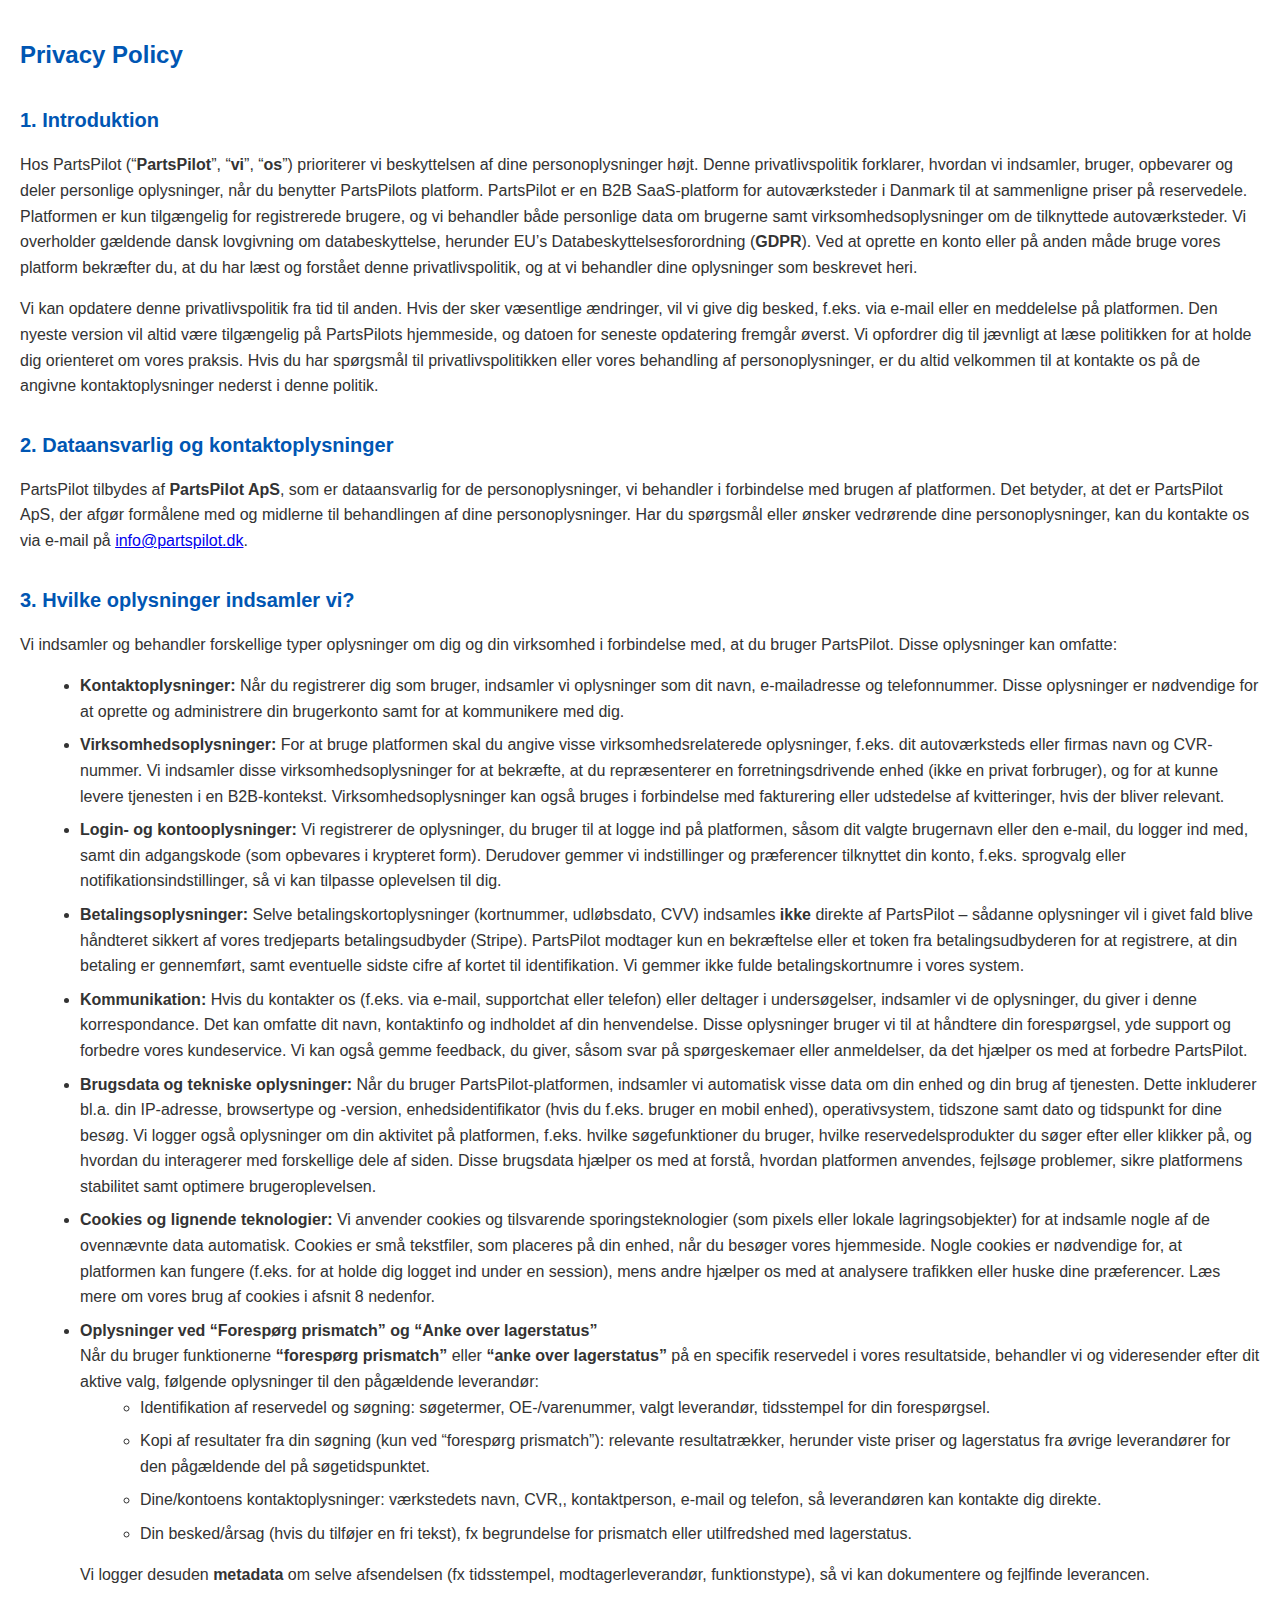
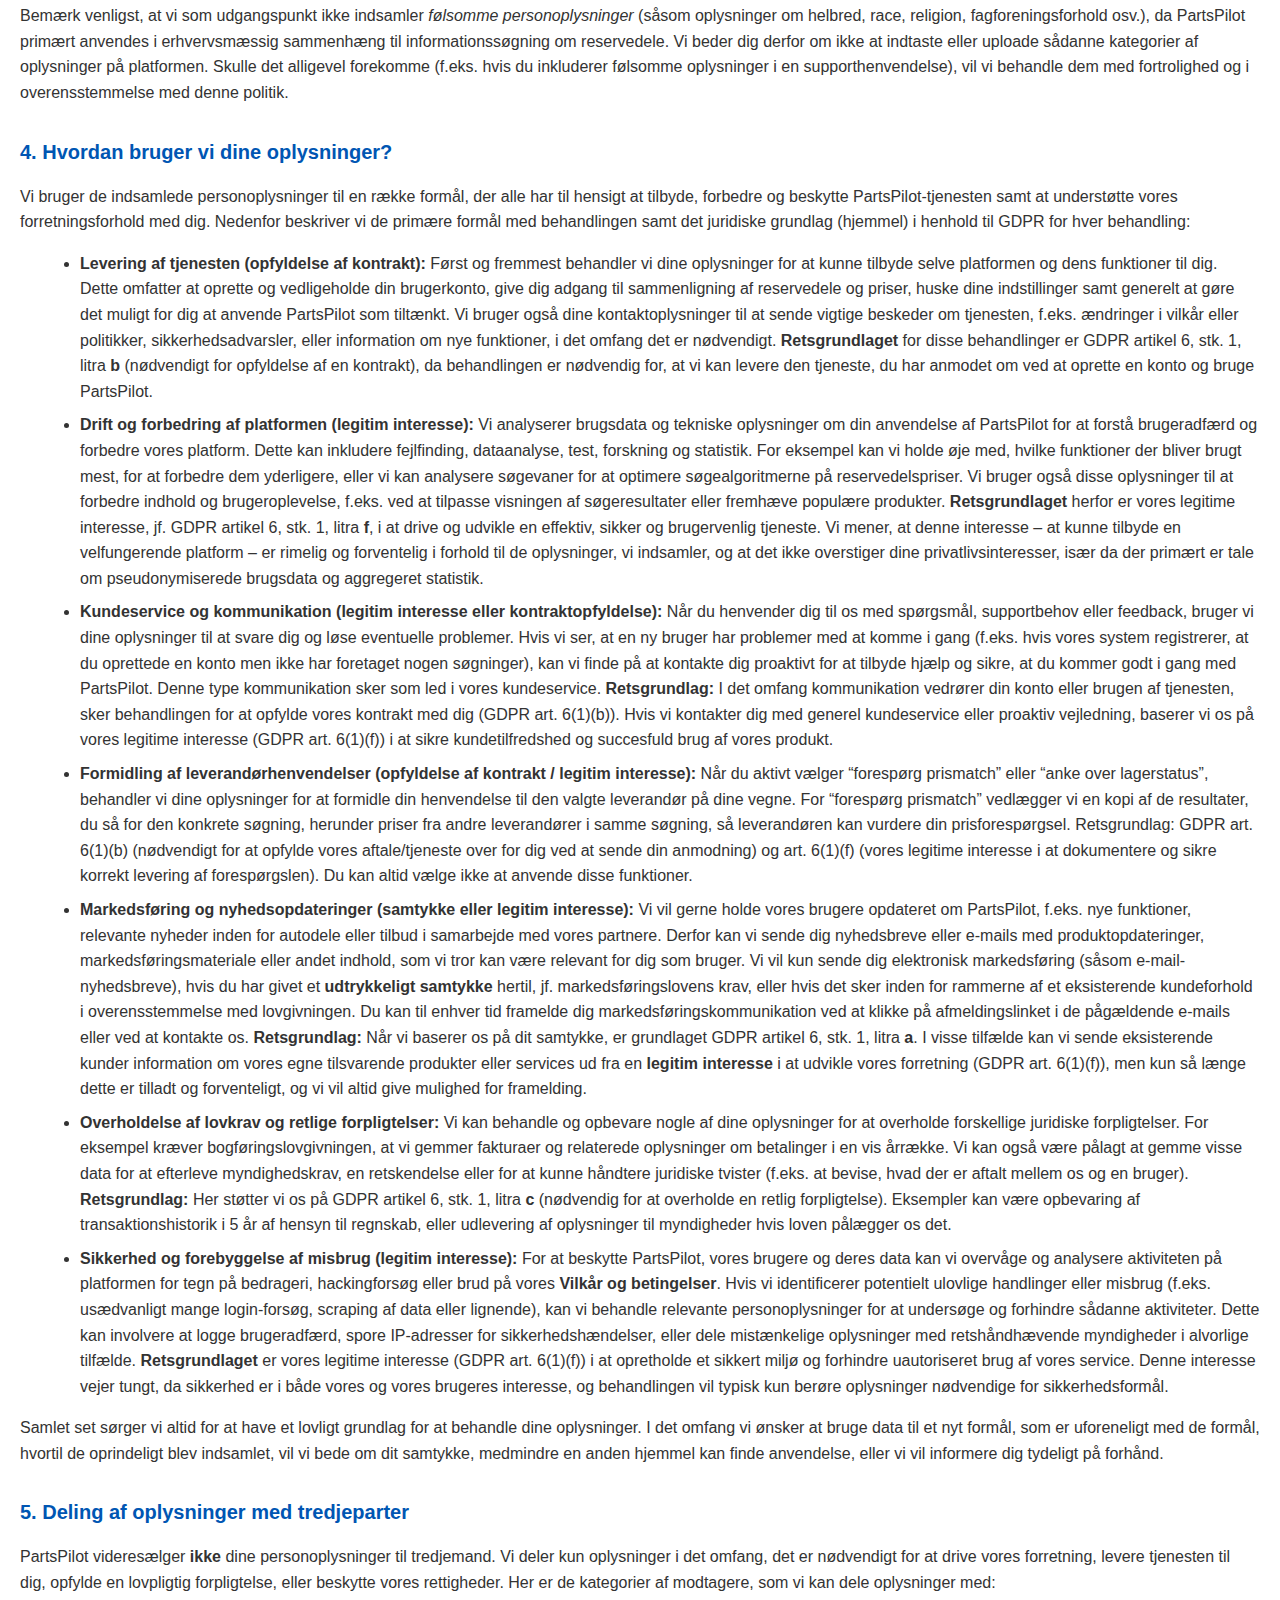
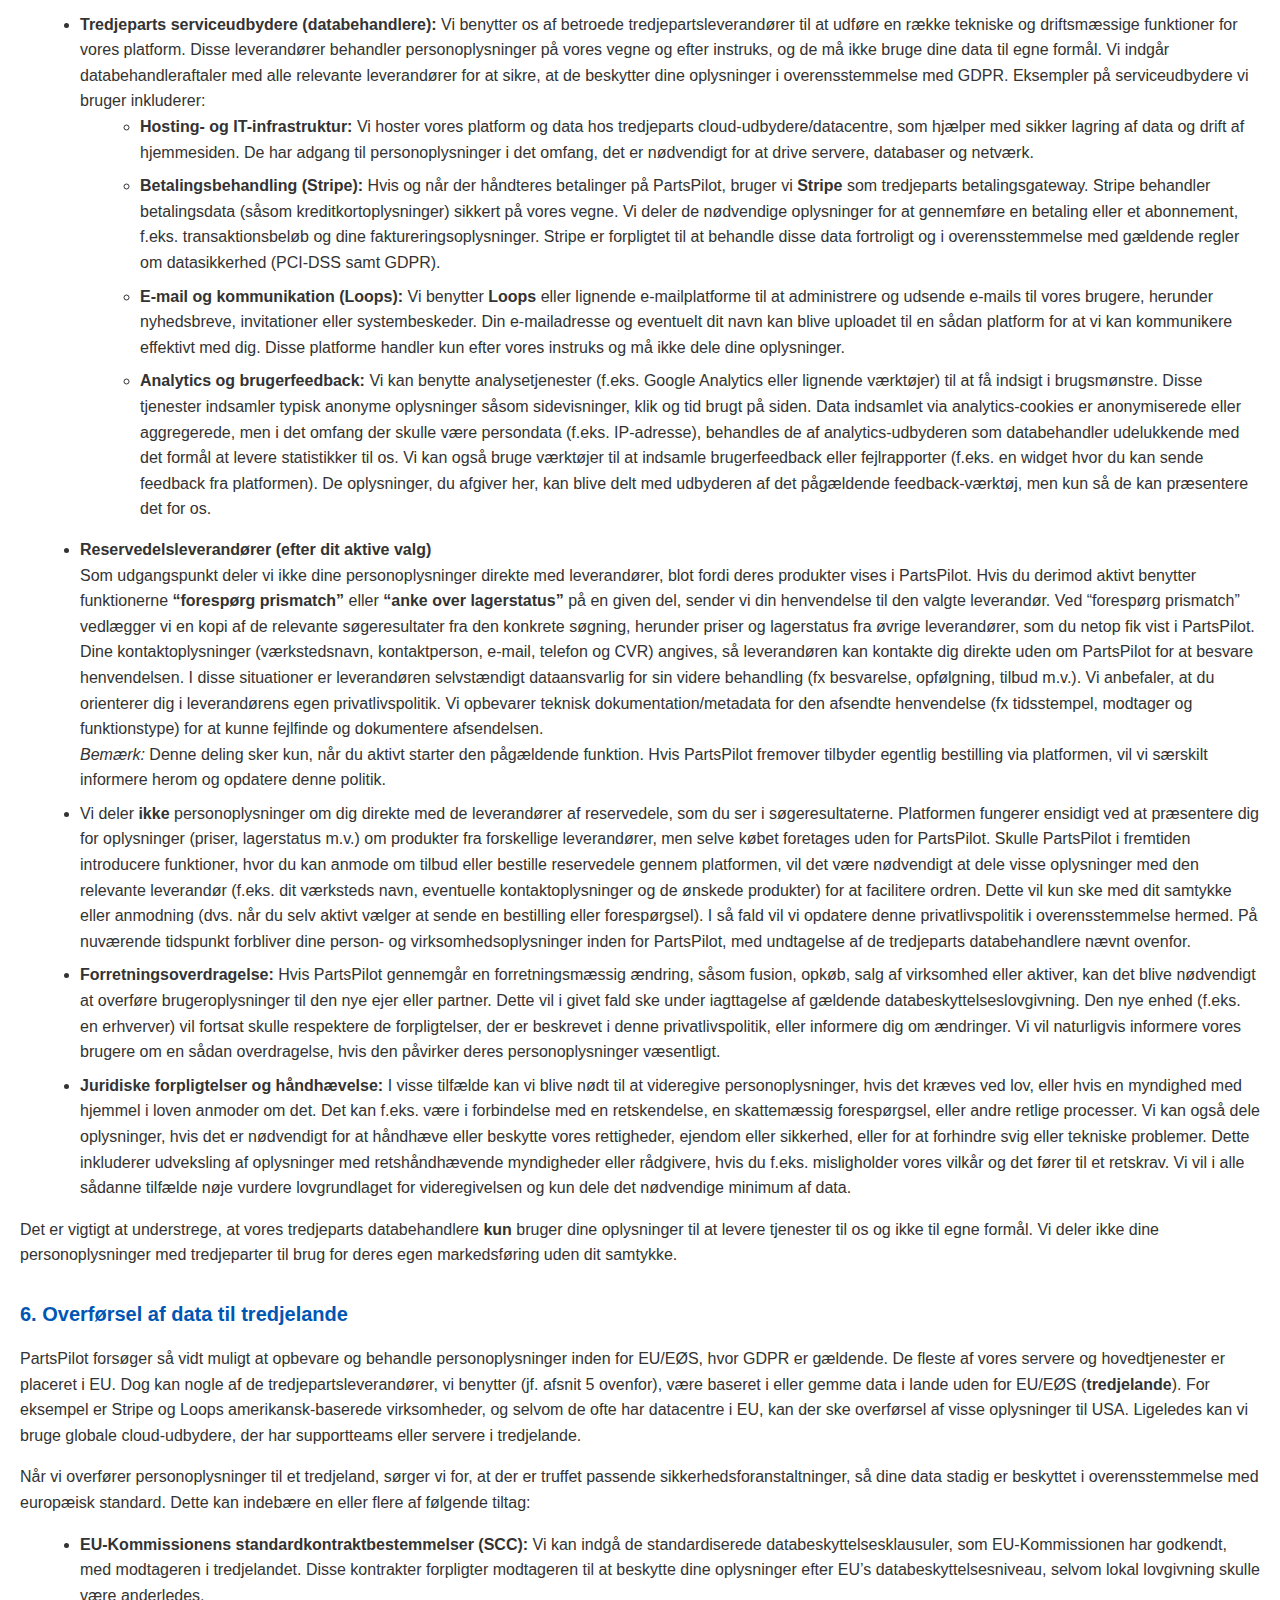
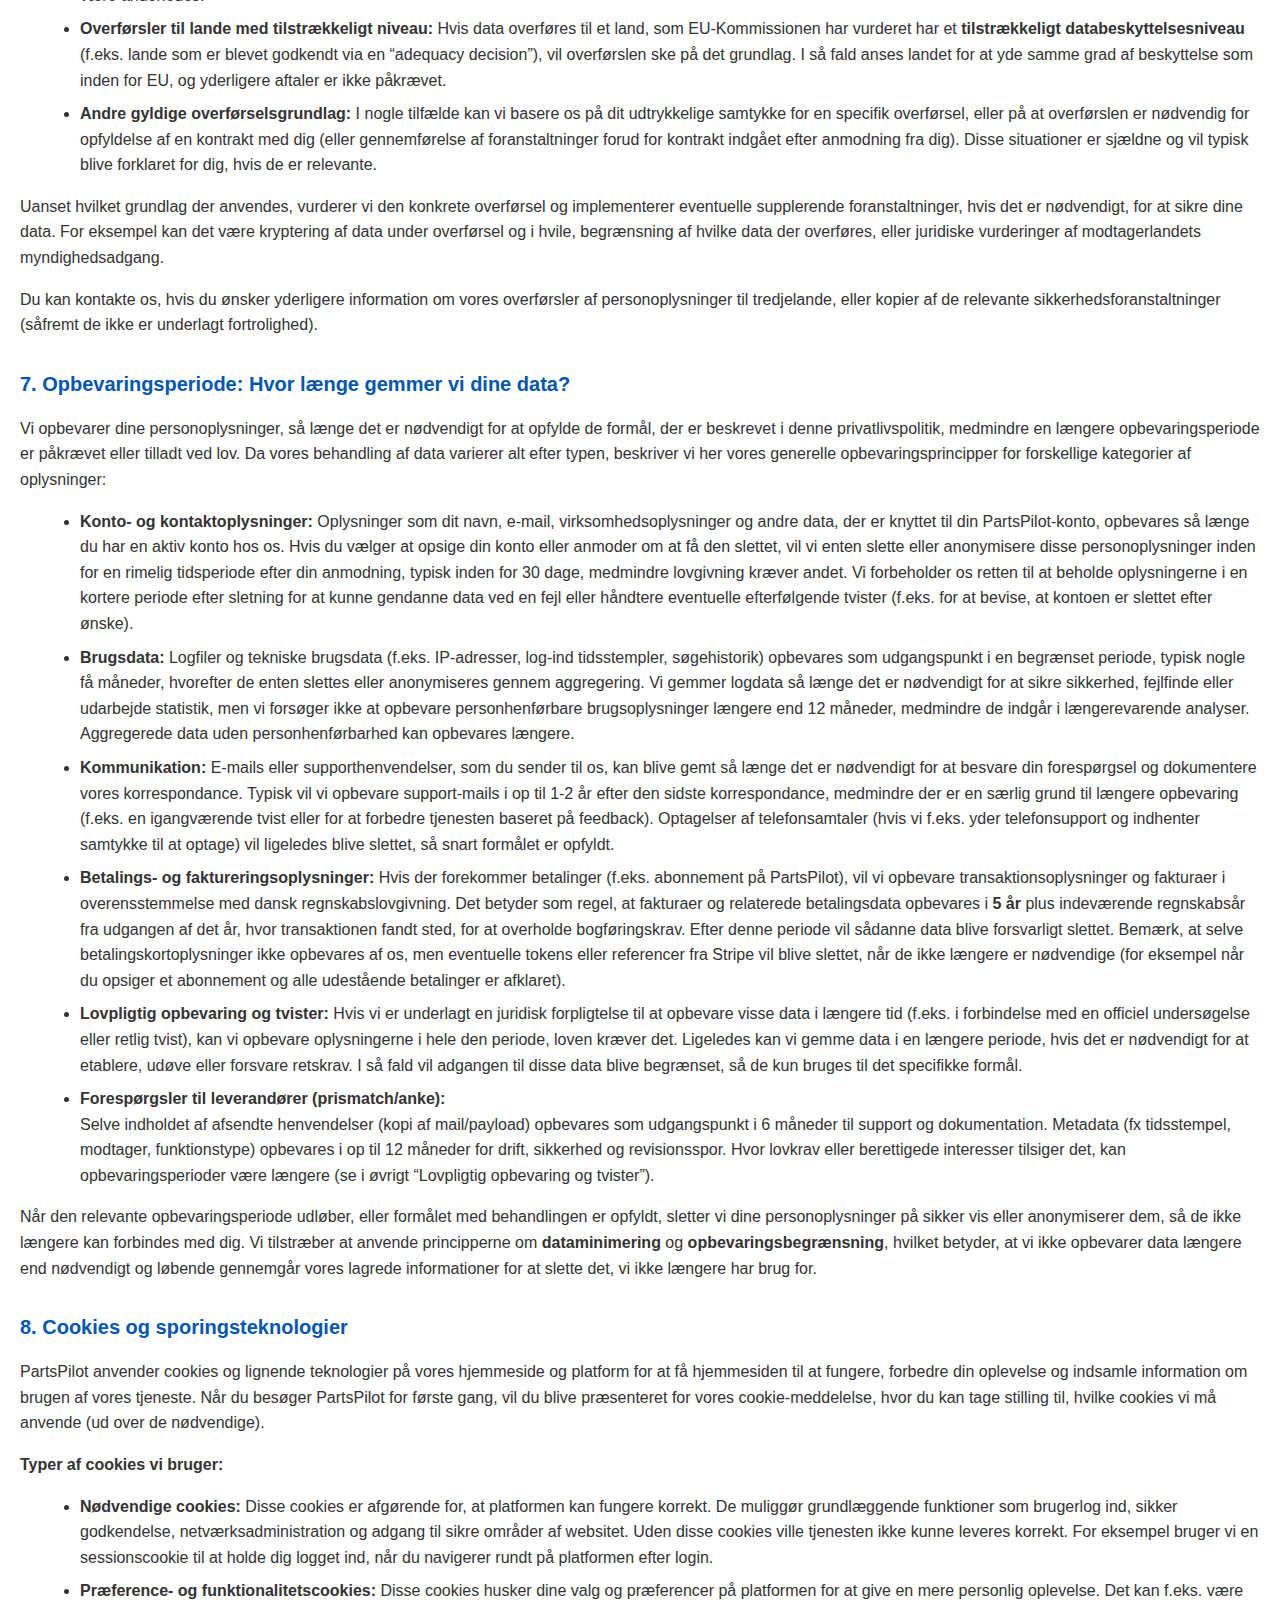
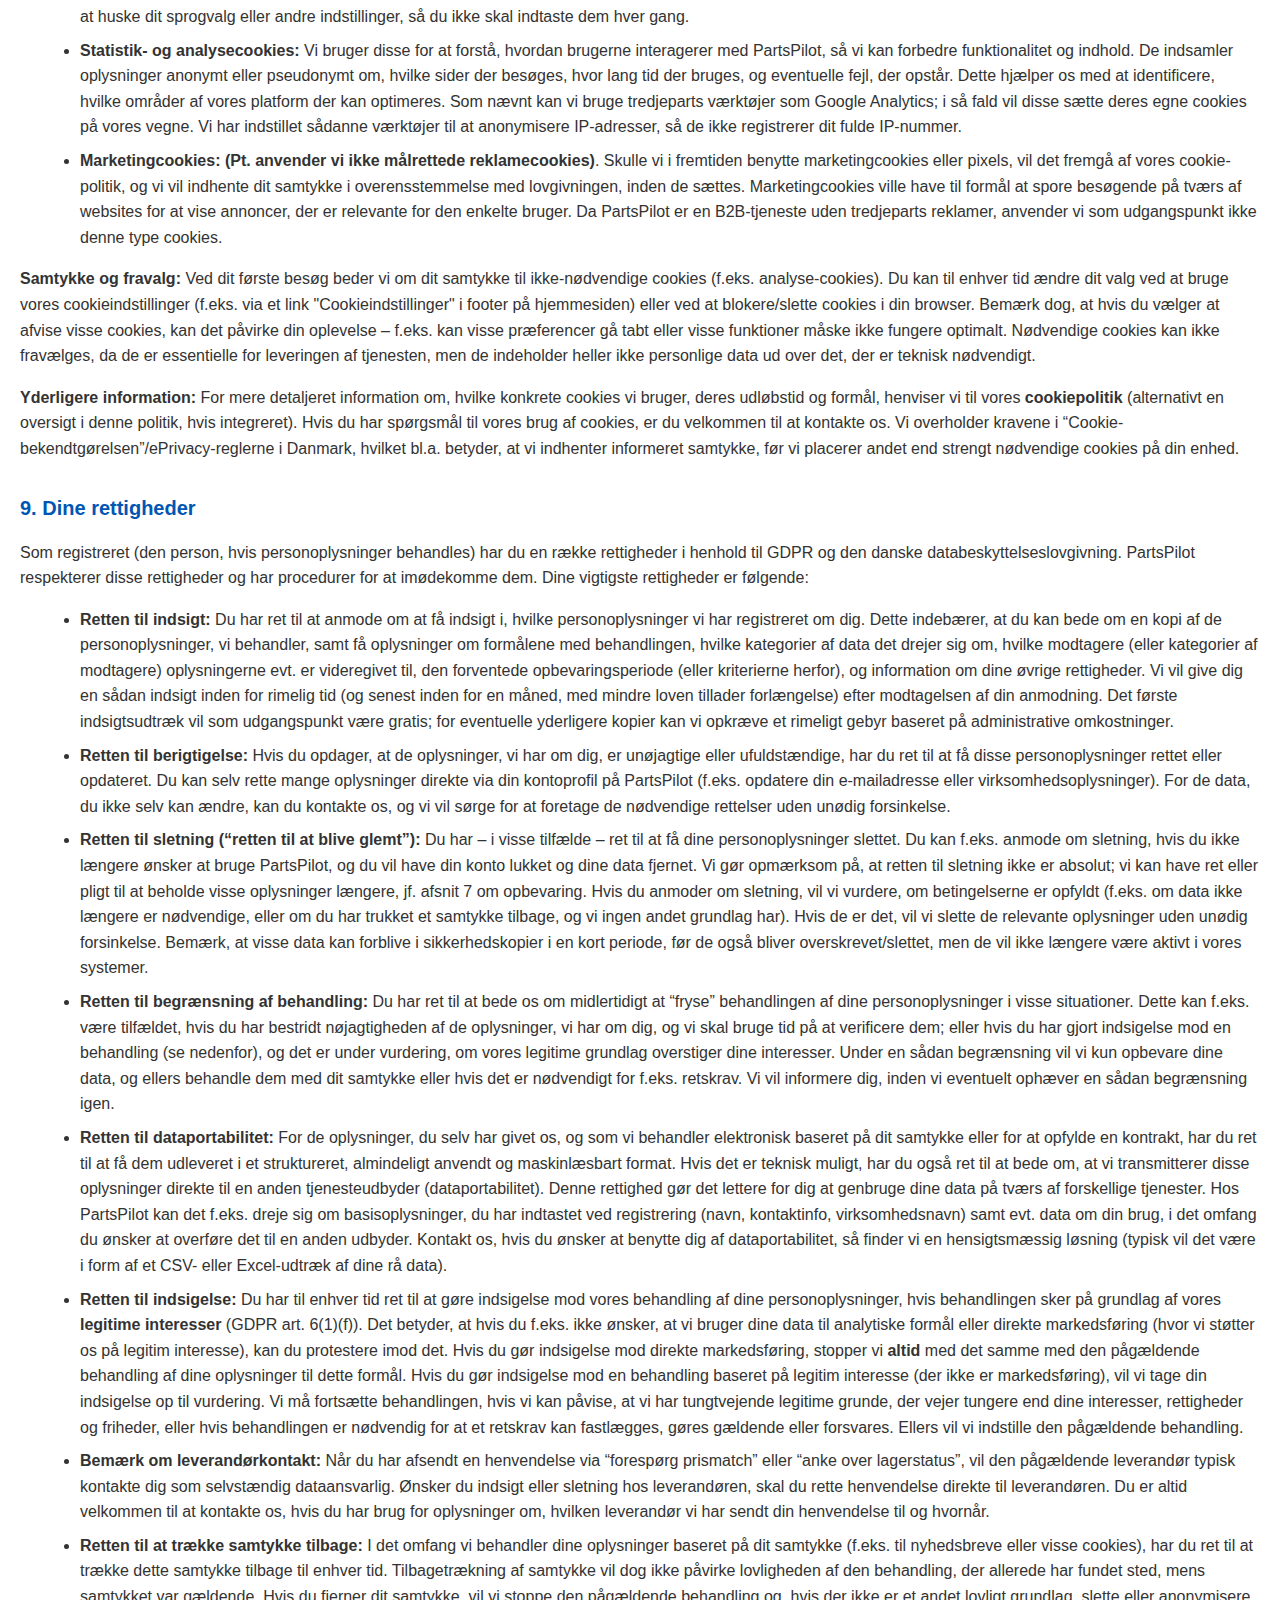
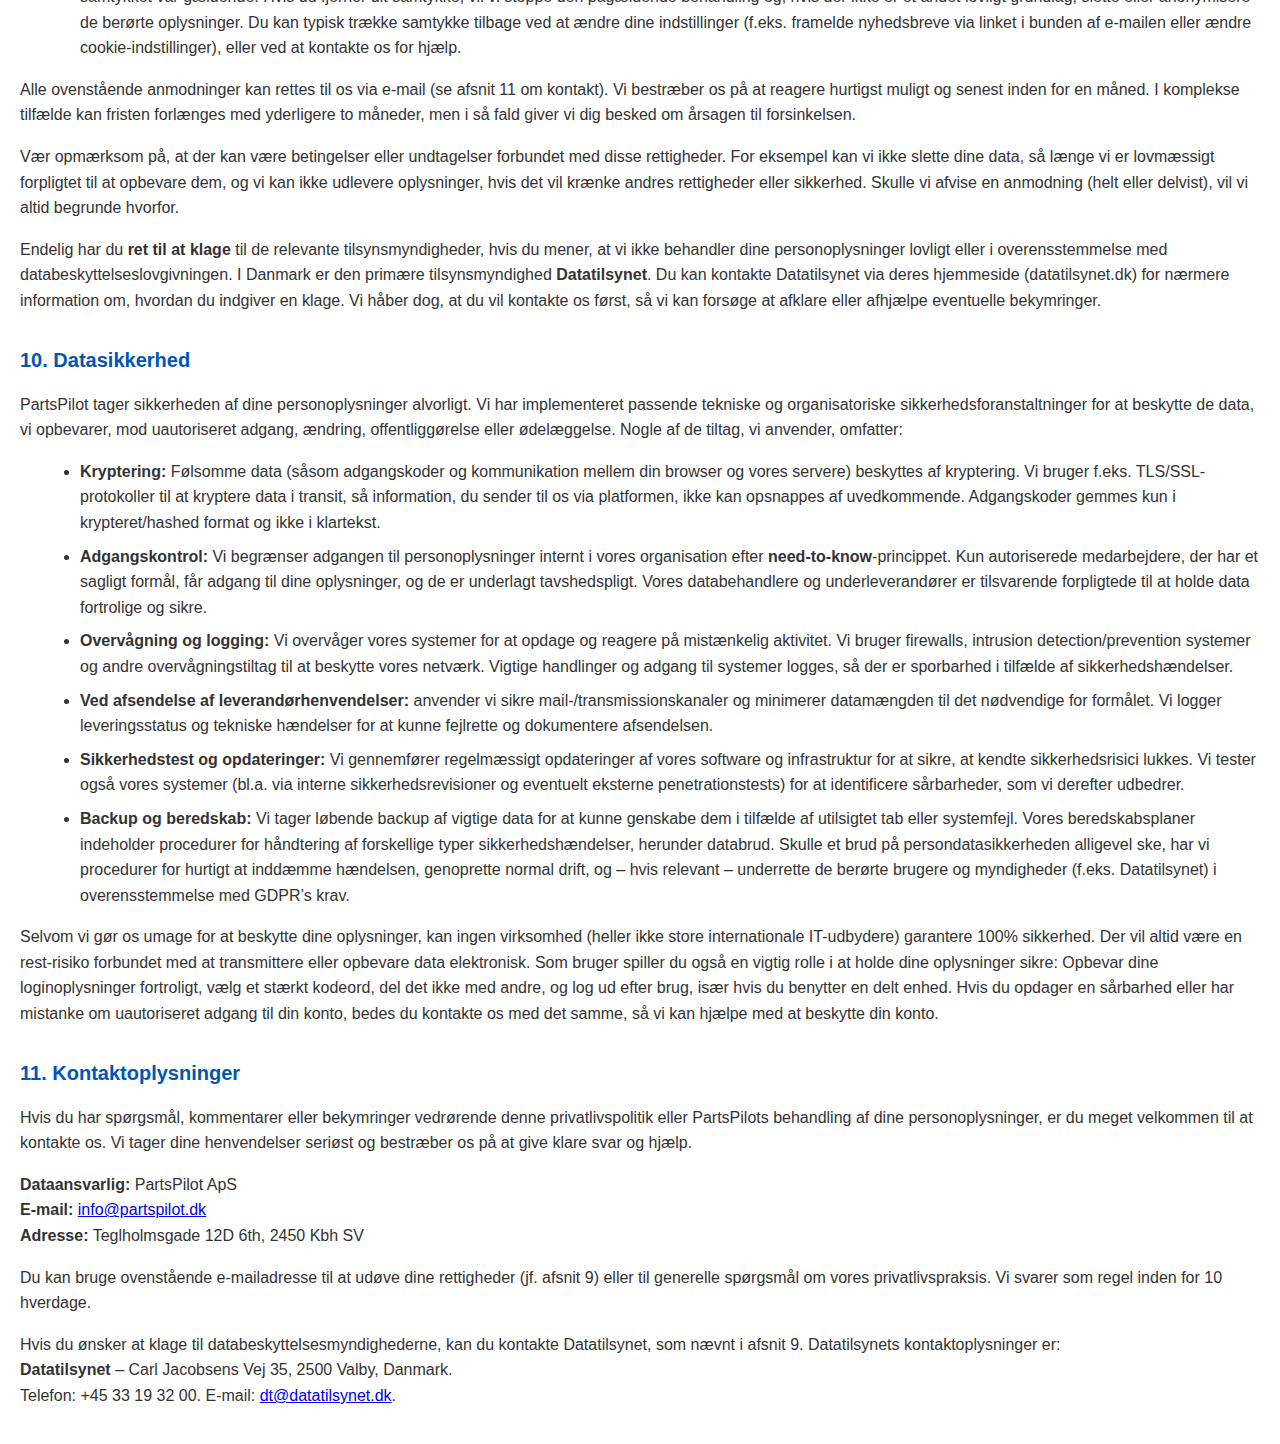
<file: privacy-policy/index.html>
<!DOCTYPE html>
<html lang="da">

<head>
  <meta charset="UTF-8">
  <meta name="viewport" content="width=device-width, initial-scale=1.0">
  <title>Privacy Policy - PartsPilot</title>
  <style>
    body {
      font-family: Arial, sans-serif;
      line-height: 1.6;
      margin: 0;
      padding: 20px;
      color: #333;
    }

    h1,
    h2,
    h3 {
      color: #0056b3;
    }

    h1 {
      font-size: 24px;
      margin-bottom: 20px;
    }

    h2 {
      font-size: 20px;
      margin-top: 30px;
      margin-bottom: 15px;
    }

    h3 {
      font-size: 16px;
      margin-top: 20px;
      margin-bottom: 10px;
    }

    p {
      margin-bottom: 15px;
    }

    ul,
    ol {
      margin-bottom: 15px;
      margin-left: 20px;
    }

    li {
      margin-bottom: 8px;
    }

    footer {
      margin-top: 40px;
      font-size: 14px;
      color: #666;
    }
  </style>
</head>

<body>
  <h1>Privacy Policy</h1>

  <h2>1. Introduktion</h2>
  <p>
    Hos PartsPilot (“<strong>PartsPilot</strong>”, “<strong>vi</strong>”, “<strong>os</strong>”) prioriterer vi
    beskyttelsen af dine personoplysninger højt. Denne privatlivspolitik forklarer, hvordan vi indsamler, bruger,
    opbevarer og deler personlige oplysninger, når du benytter PartsPilots platform. PartsPilot er en B2B SaaS-platform
    for autoværksteder i Danmark til at sammenligne priser på reservedele. Platformen er kun tilgængelig for
    registrerede brugere, og vi behandler både personlige data om brugerne samt virksomhedsoplysninger om de tilknyttede
    autoværksteder. Vi overholder gældende dansk lovgivning om databeskyttelse, herunder EU’s Databeskyttelsesforordning
    (<strong>GDPR</strong>). Ved at oprette en konto eller på anden måde bruge vores platform bekræfter du, at du har
    læst og forstået denne privatlivspolitik, og at vi behandler dine oplysninger som beskrevet heri.
  </p>
  <p>
    Vi kan opdatere denne privatlivspolitik fra tid til anden. Hvis der sker væsentlige ændringer, vil vi give dig
    besked, f.eks. via e-mail eller en meddelelse på platformen. Den nyeste version vil altid være tilgængelig på
    PartsPilots hjemmeside, og datoen for seneste opdatering fremgår øverst. Vi opfordrer dig til jævnligt at læse
    politikken for at holde dig orienteret om vores praksis. Hvis du har spørgsmål til privatlivspolitikken eller vores
    behandling af personoplysninger, er du altid velkommen til at kontakte os på de angivne kontaktoplysninger nederst i
    denne politik.
  </p>

  <h2>2. Dataansvarlig og kontaktoplysninger</h2>
  <p>
    PartsPilot tilbydes af <strong>PartsPilot ApS</strong>, som er dataansvarlig for de personoplysninger, vi behandler
    i forbindelse med brugen af platformen. Det betyder, at det er PartsPilot ApS, der afgør formålene med og midlerne
    til behandlingen af dine personoplysninger. Har du spørgsmål eller ønsker vedrørende dine personoplysninger, kan du
    kontakte os via e-mail på <a href="mailto:info@partspilot.dk">info@partspilot.dk</a>.
  </p>

  <h2>3. Hvilke oplysninger indsamler vi?</h2>
  <p>
    Vi indsamler og behandler forskellige typer oplysninger om dig og din virksomhed i forbindelse med, at du bruger
    PartsPilot. Disse oplysninger kan omfatte:
  </p>
  <ul>
    <li>
      <strong>Kontaktoplysninger:</strong> Når du registrerer dig som bruger, indsamler vi oplysninger som dit navn,
      e-mailadresse og telefonnummer. Disse oplysninger er nødvendige for at oprette og administrere din brugerkonto
      samt for at kommunikere med dig.
    </li>
    <li>
      <strong>Virksomhedsoplysninger:</strong> For at bruge platformen skal du angive visse virksomhedsrelaterede
      oplysninger, f.eks. dit autoværksteds eller firmas navn og CVR-nummer. Vi indsamler disse virksomhedsoplysninger
      for at bekræfte, at du repræsenterer en forretningsdrivende enhed (ikke en privat forbruger), og for at kunne
      levere tjenesten i en B2B-kontekst. Virksomhedsoplysninger kan også bruges i forbindelse med fakturering eller
      udstedelse af kvitteringer, hvis der bliver relevant.
    </li>
    <li>
      <strong>Login- og kontooplysninger:</strong> Vi registrerer de oplysninger, du bruger til at logge ind på
      platformen, såsom dit valgte brugernavn eller den e-mail, du logger ind med, samt din adgangskode (som opbevares i
      krypteret form). Derudover gemmer vi indstillinger og præferencer tilknyttet din konto, f.eks. sprogvalg eller
      notifikationsindstillinger, så vi kan tilpasse oplevelsen til dig.
    </li>
    <li>
      <strong>Betalingsoplysninger:</strong> Selve betalingskortoplysninger (kortnummer, udløbsdato, CVV) indsamles
      <strong>ikke</strong> direkte af PartsPilot – sådanne oplysninger vil i givet fald blive håndteret sikkert af
      vores tredjeparts betalingsudbyder (Stripe). PartsPilot modtager kun en bekræftelse eller et token fra
      betalingsudbyderen for at registrere, at din betaling er gennemført, samt eventuelle sidste cifre af kortet til
      identifikation. Vi gemmer ikke fulde betalingskortnumre i vores system.
    </li>
    <li>
      <strong>Kommunikation:</strong> Hvis du kontakter os (f.eks. via e-mail, supportchat eller telefon) eller deltager
      i undersøgelser, indsamler vi de oplysninger, du giver i denne korrespondance. Det kan omfatte dit navn,
      kontaktinfo og indholdet af din henvendelse. Disse oplysninger bruger vi til at håndtere din forespørgsel, yde
      support og forbedre vores kundeservice. Vi kan også gemme feedback, du giver, såsom svar på spørgeskemaer eller
      anmeldelser, da det hjælper os med at forbedre PartsPilot.
    </li>
    <li>
      <strong>Brugsdata og tekniske oplysninger:</strong> Når du bruger PartsPilot-platformen, indsamler vi automatisk
      visse data om din enhed og din brug af tjenesten. Dette inkluderer bl.a. din IP-adresse, browsertype og -version,
      enhedsidentifikator (hvis du f.eks. bruger en mobil enhed), operativsystem, tidszone samt dato og tidspunkt for
      dine besøg. Vi logger også oplysninger om din aktivitet på platformen, f.eks. hvilke søgefunktioner du bruger,
      hvilke reservedelsprodukter du søger efter eller klikker på, og hvordan du interagerer med forskellige dele af
      siden. Disse brugsdata hjælper os med at forstå, hvordan platformen anvendes, fejlsøge problemer, sikre
      platformens stabilitet samt optimere brugeroplevelsen.
    </li>
    <li>
      <strong>Cookies og lignende teknologier:</strong> Vi anvender cookies og tilsvarende sporingsteknologier (som
      pixels eller lokale lagringsobjekter) for at indsamle nogle af de ovennævnte data automatisk. Cookies er små
      tekstfiler, som placeres på din enhed, når du besøger vores hjemmeside. Nogle cookies er nødvendige for, at
      platformen kan fungere (f.eks. for at holde dig logget ind under en session), mens andre hjælper os med at
      analysere trafikken eller huske dine præferencer. Læs mere om vores brug af cookies i afsnit 8 nedenfor.
    </li>
    <li>
      <strong>Oplysninger ved “Forespørg prismatch” og “Anke over lagerstatus”</strong><br>
      Når du bruger funktionerne <strong>“forespørg prismatch”</strong> eller <strong>“anke over lagerstatus”</strong>
      på en specifik reservedel i vores resultatside, behandler vi og videresender efter dit aktive valg, følgende
      oplysninger til den pågældende leverandør:
      <ul>
        <li>Identifikation af reservedel og søgning: søgetermer, OE-/varenummer, valgt leverandør, tidsstempel for din
          forespørgsel.</li>
        <li>Kopi af resultater fra din søgning (kun ved “forespørg prismatch”): relevante resultatrækker, herunder viste
          priser og lagerstatus fra øvrige leverandører for den pågældende del på søgetidspunktet.</li>
        <li>Dine/kontoens kontaktoplysninger: værkstedets navn, CVR,, kontaktperson, e-mail og telefon, så leverandøren
          kan kontakte dig direkte.</li>
        <li>Din besked/årsag (hvis du tilføjer en fri tekst), fx begrundelse for pris­match eller utilfredshed med
          lagerstatus.</li>
      </ul>
      Vi logger desuden <strong>metadata</strong> om selve afsendelsen (fx tidsstempel, modtagerleverandør,
      funktionstype), så vi kan dokumentere og fejlfinde leverancen.
    </li>
  </ul>
  <p>
    Bemærk venligst, at vi som udgangspunkt ikke indsamler <em>følsomme personoplysninger</em> (såsom oplysninger om
    helbred, race, religion, fagforeningsforhold osv.), da PartsPilot primært anvendes i erhvervsmæssig sammenhæng til
    informationssøgning om reservedele. Vi beder dig derfor om ikke at indtaste eller uploade sådanne kategorier af
    oplysninger på platformen. Skulle det alligevel forekomme (f.eks. hvis du inkluderer følsomme oplysninger i en
    supporthenvendelse), vil vi behandle dem med fortrolighed og i overensstemmelse med denne politik.
  </p>

  <h2>4. Hvordan bruger vi dine oplysninger?</h2>
  <p>
    Vi bruger de indsamlede personoplysninger til en række formål, der alle har til hensigt at tilbyde, forbedre og
    beskytte PartsPilot-tjenesten samt at understøtte vores forretningsforhold med dig. Nedenfor beskriver vi de primære
    formål med behandlingen samt det juridiske grundlag (hjemmel) i henhold til GDPR for hver behandling:
  </p>
  <ul>
    <li>
      <strong>Levering af tjenesten (opfyldelse af kontrakt):</strong> Først og fremmest behandler vi dine oplysninger
      for at kunne tilbyde selve platformen og dens funktioner til dig. Dette omfatter at oprette og vedligeholde din
      brugerkonto, give dig adgang til sammenligning af reservedele og priser, huske dine indstillinger samt generelt at
      gøre det muligt for dig at anvende PartsPilot som tiltænkt. Vi bruger også dine kontaktoplysninger til at sende
      vigtige beskeder om tjenesten, f.eks. ændringer i vilkår eller politikker, sikkerhedsadvarsler, eller information
      om nye funktioner, i det omfang det er nødvendigt. <strong>Retsgrundlaget</strong> for disse behandlinger er GDPR
      artikel 6, stk. 1, litra <strong>b</strong> (nødvendigt for opfyldelse af en kontrakt), da behandlingen er
      nødvendig for, at vi kan levere den tjeneste, du har anmodet om ved at oprette en konto og bruge PartsPilot.
    </li>
    <li>
      <strong>Drift og forbedring af platformen (legitim interesse):</strong> Vi analyserer brugsdata og tekniske
      oplysninger om din anvendelse af PartsPilot for at forstå brugeradfærd og forbedre vores platform. Dette kan
      inkludere fejlfinding, dataanalyse, test, forskning og statistik. For eksempel kan vi holde øje med, hvilke
      funktioner der bliver brugt mest, for at forbedre dem yderligere, eller vi kan analysere søgevaner for at optimere
      søgealgoritmerne på reservedelspriser. Vi bruger også disse oplysninger til at forbedre indhold og
      brugeroplevelse, f.eks. ved at tilpasse visningen af søgeresultater eller fremhæve populære produkter.
      <strong>Retsgrundlaget</strong> herfor er vores legitime interesse, jf. GDPR artikel 6, stk. 1, litra
      <strong>f</strong>, i at drive og udvikle en effektiv, sikker og brugervenlig tjeneste. Vi mener, at denne
      interesse – at kunne tilbyde en velfungerende platform – er rimelig og forventelig i forhold til de oplysninger,
      vi indsamler, og at det ikke overstiger dine privatlivsinteresser, især da der primært er tale om pseudonymiserede
      brugsdata og aggregeret statistik.
    </li>
    <li>
      <strong>Kundeservice og kommunikation (legitim interesse eller kontraktopfyldelse):</strong> Når du henvender dig
      til os med spørgsmål, supportbehov eller feedback, bruger vi dine oplysninger til at svare dig og løse eventuelle
      problemer. Hvis vi ser, at en ny bruger har problemer med at komme i gang (f.eks. hvis vores system registrerer,
      at du oprettede en konto men ikke har foretaget nogen søgninger), kan vi finde på at kontakte dig proaktivt for at
      tilbyde hjælp og sikre, at du kommer godt i gang med PartsPilot. Denne type kommunikation sker som led i vores
      kundeservice. <strong>Retsgrundlag:</strong> I det omfang kommunikation vedrører din konto eller brugen af
      tjenesten, sker behandlingen for at opfylde vores kontrakt med dig (GDPR art. 6(1)(b)). Hvis vi kontakter dig med
      generel kundeservice eller proaktiv vejledning, baserer vi os på vores legitime interesse (GDPR art. 6(1)(f)) i at
      sikre kundetilfredshed og succesfuld brug af vores produkt.
    </li>
    <li>
      <strong>Formidling af leverandørhenvendelser (opfyldelse af kontrakt / legitim interesse):</strong> Når du aktivt
      vælger “forespørg prismatch” eller “anke over lagerstatus”, behandler vi dine oplysninger for at formidle din
      henvendelse til den valgte leverandør på dine vegne. For “forespørg prismatch” vedlægger vi en kopi af de
      resultater, du så for den konkrete søgning, herunder priser fra andre leverandører i samme søgning, så
      leverandøren kan vurdere din prisforespørgsel. Retsgrundlag: GDPR art. 6(1)(b) (nødvendigt for at opfylde vores
      aftale/tjeneste over for dig ved at sende din anmodning) og art. 6(1)(f) (vores legitime interesse i at
      dokumentere og sikre korrekt levering af forespørgslen). Du kan altid vælge ikke at anvende disse funktioner.
    </li>
    <li>
      <strong>Markedsføring og nyhedsopdateringer (samtykke eller legitim interesse):</strong> Vi vil gerne holde vores
      brugere opdateret om PartsPilot, f.eks. nye funktioner, relevante nyheder inden for autodele eller tilbud i
      samarbejde med vores partnere. Derfor kan vi sende dig nyhedsbreve eller e-mails med produktopdateringer,
      markedsføringsmateriale eller andet indhold, som vi tror kan være relevant for dig som bruger. Vi vil kun sende
      dig elektronisk markedsføring (såsom e-mail-nyhedsbreve), hvis du har givet et <strong>udtrykkeligt
        samtykke</strong> hertil, jf. markedsføringslovens krav, eller hvis det sker inden for rammerne af et
      eksisterende kundeforhold i overensstemmelse med lovgivningen. Du kan til enhver tid framelde dig
      markedsføringskommunikation ved at klikke på afmeldingslinket i de pågældende e-mails eller ved at kontakte os.
      <strong>Retsgrundlag:</strong> Når vi baserer os på dit samtykke, er grundlaget GDPR artikel 6, stk. 1, litra
      <strong>a</strong>. I visse tilfælde kan vi sende eksisterende kunder information om vores egne tilsvarende
      produkter eller services ud fra en <strong>legitim interesse</strong> i at udvikle vores forretning (GDPR art.
      6(1)(f)), men kun så længe dette er tilladt og forventeligt, og vi vil altid give mulighed for framelding.
    </li>
    <li>
      <strong>Overholdelse af lovkrav og retlige forpligtelser:</strong> Vi kan behandle og opbevare nogle af dine
      oplysninger for at overholde forskellige juridiske forpligtelser. For eksempel kræver bogføringslovgivningen, at
      vi gemmer fakturaer og relaterede oplysninger om betalinger i en vis årrække. Vi kan også være pålagt at gemme
      visse data for at efterleve myndighedskrav, en retskendelse eller for at kunne håndtere juridiske tvister (f.eks.
      at bevise, hvad der er aftalt mellem os og en bruger). <strong>Retsgrundlag:</strong> Her støtter vi os på GDPR
      artikel 6, stk. 1, litra <strong>c</strong> (nødvendig for at overholde en retlig forpligtelse). Eksempler kan
      være opbevaring af transaktionshistorik i 5 år af hensyn til regnskab, eller udlevering af oplysninger til
      myndigheder hvis loven pålægger os det.
    </li>
    <li>
      <strong>Sikkerhed og forebyggelse af misbrug (legitim interesse):</strong> For at beskytte PartsPilot, vores
      brugere og deres data kan vi overvåge og analysere aktiviteten på platformen for tegn på bedrageri, hackingforsøg
      eller brud på vores <strong>Vilkår og betingelser</strong>. Hvis vi identificerer potentielt ulovlige handlinger
      eller misbrug (f.eks. usædvanligt mange login-forsøg, scraping af data eller lignende), kan vi behandle relevante
      personoplysninger for at undersøge og forhindre sådanne aktiviteter. Dette kan involvere at logge brugeradfærd,
      spore IP-adresser for sikkerhedshændelser, eller dele mistænkelige oplysninger med retshåndhævende myndigheder i
      alvorlige tilfælde. <strong>Retsgrundlaget</strong> er vores legitime interesse (GDPR art. 6(1)(f)) i at
      opretholde et sikkert miljø og forhindre uautoriseret brug af vores service. Denne interesse vejer tungt, da
      sikkerhed er i både vores og vores brugeres interesse, og behandlingen vil typisk kun berøre oplysninger
      nødvendige for sikkerhedsformål.
    </li>
  </ul>
  <p>
    Samlet set sørger vi altid for at have et lovligt grundlag for at behandle dine oplysninger. I det omfang vi ønsker
    at bruge data til et nyt formål, som er uforeneligt med de formål, hvortil de oprindeligt blev indsamlet, vil vi
    bede om dit samtykke, medmindre en anden hjemmel kan finde anvendelse, eller vi vil informere dig tydeligt på
    forhånd.
  </p>

  <h2>5. Deling af oplysninger med tredjeparter</h2>
  <p>
    PartsPilot videresælger <strong>ikke</strong> dine personoplysninger til tredjemand. Vi deler kun oplysninger i det
    omfang, det er nødvendigt for at drive vores forretning, levere tjenesten til dig, opfylde en lovpligtig
    forpligtelse, eller beskytte vores rettigheder. Her er de kategorier af modtagere, som vi kan dele oplysninger med:
  </p>
  <ul>
    <li>
      <strong>Tredjeparts serviceudbydere (databehandlere):</strong> Vi benytter os af betroede tredjepartsleverandører
      til at udføre en række tekniske og driftsmæssige funktioner for vores platform. Disse leverandører behandler
      personoplysninger på vores vegne og efter instruks, og de må ikke bruge dine data til egne formål. Vi indgår
      databehandleraftaler med alle relevante leverandører for at sikre, at de beskytter dine oplysninger i
      overensstemmelse med GDPR. Eksempler på serviceudbydere vi bruger inkluderer:
      <ul>
        <li><strong>Hosting- og IT-infrastruktur:</strong> Vi hoster vores platform og data hos tredjeparts
          cloud-udbydere/datacentre, som hjælper med sikker lagring af data og drift af hjemmesiden. De har adgang til
          personoplysninger i det omfang, det er nødvendigt for at drive servere, databaser og netværk.</li>
        <li><strong>Betalingsbehandling (Stripe):</strong> Hvis og når der håndteres betalinger på PartsPilot, bruger vi
          <strong>Stripe</strong> som tredjeparts betalingsgateway. Stripe behandler betalingsdata (såsom
          kreditkortoplysninger) sikkert på vores vegne. Vi deler de nødvendige oplysninger for at gennemføre en
          betaling eller et abonnement, f.eks. transaktionsbeløb og dine faktureringsoplysninger. Stripe er forpligtet
          til at behandle disse data fortroligt og i overensstemmelse med gældende regler om datasikkerhed (PCI-DSS samt
          GDPR).
        </li>
        <li><strong>E-mail og kommunikation (Loops):</strong> Vi benytter <strong>Loops</strong> eller lignende
          e-mailplatforme til at administrere og udsende e-mails til vores brugere, herunder nyhedsbreve, invitationer
          eller systembeskeder. Din e-mailadresse og eventuelt dit navn kan blive uploadet til en sådan platform for at
          vi kan kommunikere effektivt med dig. Disse platforme handler kun efter vores instruks og må ikke dele dine
          oplysninger.</li>
        <li><strong>Analytics og brugerfeedback:</strong> Vi kan benytte analysetjenester (f.eks. Google Analytics eller
          lignende værktøjer) til at få indsigt i brugsmønstre. Disse tjenester indsamler typisk anonyme oplysninger
          såsom sidevisninger, klik og tid brugt på siden. Data indsamlet via analytics-cookies er anonymiserede eller
          aggregerede, men i det omfang der skulle være persondata (f.eks. IP-adresse), behandles de af
          analytics-udbyderen som databehandler udelukkende med det formål at levere statistikker til os. Vi kan også
          bruge værktøjer til at indsamle brugerfeedback eller fejlrapporter (f.eks. en widget hvor du kan sende
          feedback fra platformen). De oplysninger, du afgiver her, kan blive delt med udbyderen af det pågældende
          feedback-værktøj, men kun så de kan præsentere det for os.</li>
      </ul>
    </li>
    <li>
      <strong>Reservedelsleverandører (efter dit aktive valg)</strong><br>
      Som udgangspunkt deler vi ikke dine personoplysninger direkte med leverandører, blot fordi deres produkter vises i
      PartsPilot. Hvis du derimod aktivt benytter funktionerne <strong>“forespørg prismatch”</strong> eller
      <strong>“anke over lagerstatus”</strong> på en given del, sender vi din henvendelse til den valgte leverandør. Ved
      “forespørg prismatch” vedlægger vi en kopi af de relevante søgeresultater fra den konkrete søgning, herunder
      priser og lagerstatus fra øvrige leverandører, som du netop fik vist i PartsPilot. Dine kontaktoplysninger
      (værkstedsnavn, kontaktperson, e-mail, telefon og CVR) angives, så leverandøren kan kontakte dig direkte uden om
      PartsPilot for at besvare henvendelsen. I disse situationer er leverandøren selvstændigt dataansvarlig for sin
      videre behandling (fx besvarelse, opfølgning, tilbud m.v.). Vi anbefaler, at du orienterer dig i leverandørens
      egen privatlivspolitik. Vi opbevarer teknisk dokumentation/metadata for den afsendte henvendelse (fx tidsstempel,
      modtager og funktionstype) for at kunne fejlfinde og dokumentere afsendelsen.<br>
      <em>Bemærk:</em> Denne deling sker kun, når du aktivt starter den pågældende funktion. Hvis PartsPilot fremover
      tilbyder egentlig bestilling via platformen, vil vi særskilt informere herom og opdatere denne politik.
    </li>
    <li>
      Vi deler <strong>ikke</strong> personoplysninger om dig direkte med de leverandører af reservedele, som du ser i
      søgeresultaterne. Platformen fungerer ensidigt ved at præsentere dig for oplysninger (priser, lagerstatus m.v.) om
      produkter fra forskellige leverandører, men selve købet foretages uden for PartsPilot. Skulle PartsPilot i
      fremtiden introducere funktioner, hvor du kan anmode om tilbud eller bestille reservedele gennem platformen, vil
      det være nødvendigt at dele visse oplysninger med den relevante leverandør (f.eks. dit værksteds navn, eventuelle
      kontaktoplysninger og de ønskede produkter) for at facilitere ordren. Dette vil kun ske med dit samtykke eller
      anmodning (dvs. når du selv aktivt vælger at sende en bestilling eller forespørgsel). I så fald vil vi opdatere
      denne privatlivspolitik i overensstemmelse hermed. På nuværende tidspunkt forbliver dine person- og
      virksomhedsoplysninger inden for PartsPilot, med undtagelse af de tredjeparts databehandlere nævnt ovenfor.
    </li>
    <li>
      <strong>Forretningsoverdragelse:</strong> Hvis PartsPilot gennemgår en forretningsmæssig ændring, såsom fusion,
      opkøb, salg af virksomhed eller aktiver, kan det blive nødvendigt at overføre brugeroplysninger til den nye ejer
      eller partner. Dette vil i givet fald ske under iagttagelse af gældende databeskyttelseslovgivning. Den nye enhed
      (f.eks. en erhverver) vil fortsat skulle respektere de forpligtelser, der er beskrevet i denne privatlivspolitik,
      eller informere dig om ændringer. Vi vil naturligvis informere vores brugere om en sådan overdragelse, hvis den
      påvirker deres personoplysninger væsentligt.
    </li>
    <li>
      <strong>Juridiske forpligtelser og håndhævelse:</strong> I visse tilfælde kan vi blive nødt til at videregive
      personoplysninger, hvis det kræves ved lov, eller hvis en myndighed med hjemmel i loven anmoder om det. Det kan
      f.eks. være i forbindelse med en retskendelse, en skattemæssig forespørgsel, eller andre retlige processer. Vi kan
      også dele oplysninger, hvis det er nødvendigt for at håndhæve eller beskytte vores rettigheder, ejendom eller
      sikkerhed, eller for at forhindre svig eller tekniske problemer. Dette inkluderer udveksling af oplysninger med
      retshåndhævende myndigheder eller rådgivere, hvis du f.eks. misligholder vores vilkår og det fører til et
      retskrav. Vi vil i alle sådanne tilfælde nøje vurdere lovgrundlaget for videregivelsen og kun dele det nødvendige
      minimum af data.
    </li>
  </ul>
  <p>
    Det er vigtigt at understrege, at vores tredjeparts databehandlere <strong>kun</strong> bruger dine oplysninger til
    at levere tjenester til os og ikke til egne formål. Vi deler ikke dine personoplysninger med tredjeparter til brug
    for deres egen markedsføring uden dit samtykke.
  </p>

  <h2>6. Overførsel af data til tredjelande</h2>
  <p>
    PartsPilot forsøger så vidt muligt at opbevare og behandle personoplysninger inden for EU/EØS, hvor GDPR er
    gældende. De fleste af vores servere og hovedtjenester er placeret i EU. Dog kan nogle af de
    tredjepartsleverandører, vi benytter (jf. afsnit 5 ovenfor), være baseret i eller gemme data i lande uden for EU/EØS
    (<strong>tredjelande</strong>). For eksempel er Stripe og Loops amerikansk-baserede virksomheder, og selvom de ofte
    har datacentre i EU, kan der ske overførsel af visse oplysninger til USA. Ligeledes kan vi bruge globale
    cloud-udbydere, der har supportteams eller servere i tredjelande.
  </p>
  <p>
    Når vi overfører personoplysninger til et tredjeland, sørger vi for, at der er truffet passende
    sikkerhedsforanstaltninger, så dine data stadig er beskyttet i overensstemmelse med europæisk standard. Dette kan
    indebære en eller flere af følgende tiltag:
  </p>
  <ul>
    <li><strong>EU-Kommissionens standardkontraktbestemmelser (SCC):</strong> Vi kan indgå de standardiserede
      databeskyttelsesklausuler, som EU-Kommissionen har godkendt, med modtageren i tredjelandet. Disse kontrakter
      forpligter modtageren til at beskytte dine oplysninger efter EU’s databeskyttelsesniveau, selvom lokal lovgivning
      skulle være anderledes.</li>
    <li><strong>Overførsler til lande med tilstrækkeligt niveau:</strong> Hvis data overføres til et land, som
      EU-Kommissionen har vurderet har et <strong>tilstrækkeligt databeskyttelsesniveau</strong> (f.eks. lande som er
      blevet godkendt via en “adequacy decision”), vil overførslen ske på det grundlag. I så fald anses landet for at
      yde samme grad af beskyttelse som inden for EU, og yderligere aftaler er ikke påkrævet.</li>
    <li><strong>Andre gyldige overførselsgrundlag:</strong> I nogle tilfælde kan vi basere os på dit udtrykkelige
      samtykke for en specifik overførsel, eller på at overførslen er nødvendig for opfyldelse af en kontrakt med dig
      (eller gennemførelse af foranstaltninger forud for kontrakt indgået efter anmodning fra dig). Disse situationer er
      sjældne og vil typisk blive forklaret for dig, hvis de er relevante.</li>
  </ul>
  <p>
    Uanset hvilket grundlag der anvendes, vurderer vi den konkrete overførsel og implementerer eventuelle supplerende
    foranstaltninger, hvis det er nødvendigt, for at sikre dine data. For eksempel kan det være kryptering af data under
    overførsel og i hvile, begrænsning af hvilke data der overføres, eller juridiske vurderinger af modtagerlandets
    myndighedsadgang.
  </p>
  <p>
    Du kan kontakte os, hvis du ønsker yderligere information om vores overførsler af personoplysninger til tredjelande,
    eller kopier af de relevante sikkerhedsforanstaltninger (såfremt de ikke er underlagt fortrolighed).
  </p>

  <h2>7. Opbevaringsperiode: Hvor længe gemmer vi dine data?</h2>
  <p>
    Vi opbevarer dine personoplysninger, så længe det er nødvendigt for at opfylde de formål, der er beskrevet i denne
    privatlivspolitik, medmindre en længere opbevaringsperiode er påkrævet eller tilladt ved lov. Da vores behandling af
    data varierer alt efter typen, beskriver vi her vores generelle opbevaringsprincipper for forskellige kategorier af
    oplysninger:
  </p>
  <ul>
    <li><strong>Konto- og kontaktoplysninger:</strong> Oplysninger som dit navn, e-mail, virksomhedsoplysninger og andre
      data, der er knyttet til din PartsPilot-konto, opbevares så længe du har en aktiv konto hos os. Hvis du vælger at
      opsige din konto eller anmoder om at få den slettet, vil vi enten slette eller anonymisere disse personoplysninger
      inden for en rimelig tidsperiode efter din anmodning, typisk inden for 30 dage, medmindre lovgivning kræver andet.
      Vi forbeholder os retten til at beholde oplysningerne i en kortere periode efter sletning for at kunne gendanne
      data ved en fejl eller håndtere eventuelle efterfølgende tvister (f.eks. for at bevise, at kontoen er slettet
      efter ønske).</li>
    <li><strong>Brugsdata:</strong> Logfiler og tekniske brugsdata (f.eks. IP-adresser, log-ind tidsstempler,
      søgehistorik) opbevares som udgangspunkt i en begrænset periode, typisk nogle få måneder, hvorefter de enten
      slettes eller anonymiseres gennem aggregering. Vi gemmer logdata så længe det er nødvendigt for at sikre
      sikkerhed, fejlfinde eller udarbejde statistik, men vi forsøger ikke at opbevare personhenførbare brugsoplysninger
      længere end 12 måneder, medmindre de indgår i længerevarende analyser. Aggregerede data uden personhenførbarhed
      kan opbevares længere.</li>
    <li><strong>Kommunikation:</strong> E-mails eller supporthenvendelser, som du sender til os, kan blive gemt så længe
      det er nødvendigt for at besvare din forespørgsel og dokumentere vores korrespondance. Typisk vil vi opbevare
      support-mails i op til 1-2 år efter den sidste korrespondance, medmindre der er en særlig grund til længere
      opbevaring (f.eks. en igangværende tvist eller for at forbedre tjenesten baseret på feedback). Optagelser af
      telefonsamtaler (hvis vi f.eks. yder telefonsupport og indhenter samtykke til at optage) vil ligeledes blive
      slettet, så snart formålet er opfyldt.</li>
    <li><strong>Betalings- og faktureringsoplysninger:</strong> Hvis der forekommer betalinger (f.eks. abonnement på
      PartsPilot), vil vi opbevare transaktionsoplysninger og fakturaer i overensstemmelse med dansk
      regnskabslovgivning. Det betyder som regel, at fakturaer og relaterede betalingsdata opbevares i <strong>5
        år</strong> plus indeværende regnskabsår fra udgangen af det år, hvor transaktionen fandt sted, for at overholde
      bogføringskrav. Efter denne periode vil sådanne data blive forsvarligt slettet. Bemærk, at selve
      betalingskortoplysninger ikke opbevares af os, men eventuelle tokens eller referencer fra Stripe vil blive
      slettet, når de ikke længere er nødvendige (for eksempel når du opsiger et abonnement og alle udestående
      betalinger er afklaret).</li>
    <li><strong>Lovpligtig opbevaring og tvister:</strong> Hvis vi er underlagt en juridisk forpligtelse til at opbevare
      visse data i længere tid (f.eks. i forbindelse med en officiel undersøgelse eller retlig tvist), kan vi opbevare
      oplysningerne i hele den periode, loven kræver det. Ligeledes kan vi gemme data i en længere periode, hvis det er
      nødvendigt for at etablere, udøve eller forsvare retskrav. I så fald vil adgangen til disse data blive begrænset,
      så de kun bruges til det specifikke formål.</li>
    <li><strong>Forespørgsler til leverandører (prismatch/anke):</strong><br>
      Selve indholdet af afsendte henvendelser (kopi af mail/payload) opbevares som udgangspunkt i 6 måneder til support
      og dokumentation. Metadata (fx tidsstempel, modtager, funktionstype) opbevares i op til 12 måneder for drift,
      sikkerhed og revisionsspor. Hvor lovkrav eller berettigede interesser tilsiger det, kan opbevaringsperioder være
      længere (se i øvrigt “Lovpligtig opbevaring og tvister”).</li>
  </ul>
  <p>
    Når den relevante opbevaringsperiode udløber, eller formålet med behandlingen er opfyldt, sletter vi dine
    personoplysninger på sikker vis eller anonymiserer dem, så de ikke længere kan forbindes med dig. Vi tilstræber at
    anvende principperne om <strong>dataminimering</strong> og <strong>opbevaringsbegrænsning</strong>, hvilket betyder,
    at vi ikke opbevarer data længere end nødvendigt og løbende gennemgår vores lagrede informationer for at slette det,
    vi ikke længere har brug for.
  </p>

  <h2>8. Cookies og sporingsteknologier</h2>
  <p>
    PartsPilot anvender cookies og lignende teknologier på vores hjemmeside og platform for at få hjemmesiden til at
    fungere, forbedre din oplevelse og indsamle information om brugen af vores tjeneste. Når du besøger PartsPilot for
    første gang, vil du blive præsenteret for vores cookie-meddelelse, hvor du kan tage stilling til, hvilke cookies vi
    må anvende (ud over de nødvendige).
  </p>
  <p>
    <strong>Typer af cookies vi bruger:</strong>
  </p>
  <ul>
    <li><strong>Nødvendige cookies:</strong> Disse cookies er afgørende for, at platformen kan fungere korrekt. De
      muliggør grundlæggende funktioner som brugerlog ind, sikker godkendelse, netværksadministration og adgang til
      sikre områder af websitet. Uden disse cookies ville tjenesten ikke kunne leveres korrekt. For eksempel bruger vi
      en sessionscookie til at holde dig logget ind, når du navigerer rundt på platformen efter login.</li>
    <li><strong>Præference- og funktionalitetscookies:</strong> Disse cookies husker dine valg og præferencer på
      platformen for at give en mere personlig oplevelse. Det kan f.eks. være at huske dit sprogvalg eller andre
      indstillinger, så du ikke skal indtaste dem hver gang.</li>
    <li><strong>Statistik- og analysecookies:</strong> Vi bruger disse for at forstå, hvordan brugerne interagerer med
      PartsPilot, så vi kan forbedre funktionalitet og indhold. De indsamler oplysninger anonymt eller pseudonymt om,
      hvilke sider der besøges, hvor lang tid der bruges, og eventuelle fejl, der opstår. Dette hjælper os med at
      identificere, hvilke områder af vores platform der kan optimeres. Som nævnt kan vi bruge tredjeparts værktøjer som
      Google Analytics; i så fald vil disse sætte deres egne cookies på vores vegne. Vi har indstillet sådanne værktøjer
      til at anonymisere IP-adresser, så de ikke registrerer dit fulde IP-nummer.</li>
    <li><strong>Marketingcookies:</strong> <strong>(Pt. anvender vi ikke målrettede reklamecookies)</strong>. Skulle vi
      i fremtiden benytte marketingcookies eller pixels, vil det fremgå af vores cookie-politik, og vi vil indhente dit
      samtykke i overensstemmelse med lovgivningen, inden de sættes. Marketingcookies ville have til formål at spore
      besøgende på tværs af websites for at vise annoncer, der er relevante for den enkelte bruger. Da PartsPilot er en
      B2B-tjeneste uden tredjeparts reklamer, anvender vi som udgangspunkt ikke denne type cookies.</li>
  </ul>
  <p>
    <strong>Samtykke og fravalg:</strong> Ved dit første besøg beder vi om dit samtykke til ikke-nødvendige cookies
    (f.eks. analyse-cookies). Du kan til enhver tid ændre dit valg ved at bruge vores cookieindstillinger (f.eks. via et
    link "Cookieindstillinger" i footer på hjemmesiden) eller ved at blokere/slette cookies i din browser. Bemærk dog,
    at hvis du vælger at afvise visse cookies, kan det påvirke din oplevelse – f.eks. kan visse præferencer gå tabt
    eller visse funktioner måske ikke fungere optimalt. Nødvendige cookies kan ikke fravælges, da de er essentielle for
    leveringen af tjenesten, men de indeholder heller ikke personlige data ud over det, der er teknisk nødvendigt.
  </p>
  <p>
    <strong>Yderligere information:</strong> For mere detaljeret information om, hvilke konkrete cookies vi bruger,
    deres udløbstid og formål, henviser vi til vores <strong>cookiepolitik</strong> (alternativt en oversigt i denne
    politik, hvis integreret). Hvis du har spørgsmål til vores brug af cookies, er du velkommen til at kontakte os. Vi
    overholder kravene i “Cookie-bekendtgørelsen”/ePrivacy-reglerne i Danmark, hvilket bl.a. betyder, at vi indhenter
    informeret samtykke, før vi placerer andet end strengt nødvendige cookies på din enhed.
  </p>

  <h2>9. Dine rettigheder</h2>
  <p>
    Som registreret (den person, hvis personoplysninger behandles) har du en række rettigheder i henhold til GDPR og den
    danske databeskyttelseslovgivning. PartsPilot respekterer disse rettigheder og har procedurer for at imødekomme dem.
    Dine vigtigste rettigheder er følgende:
  </p>
  <ul>
    <li><strong>Retten til indsigt:</strong> Du har ret til at anmode om at få indsigt i, hvilke personoplysninger vi
      har registreret om dig. Dette indebærer, at du kan bede om en kopi af de personoplysninger, vi behandler, samt få
      oplysninger om formålene med behandlingen, hvilke kategorier af data det drejer sig om, hvilke modtagere (eller
      kategorier af modtagere) oplysningerne evt. er videregivet til, den forventede opbevaringsperiode (eller
      kriterierne herfor), og information om dine øvrige rettigheder. Vi vil give dig en sådan indsigt inden for rimelig
      tid (og senest inden for en måned, med mindre loven tillader forlængelse) efter modtagelsen af din anmodning. Det
      første indsigtsudtræk vil som udgangspunkt være gratis; for eventuelle yderligere kopier kan vi opkræve et
      rimeligt gebyr baseret på administrative omkostninger.</li>
    <li><strong>Retten til berigtigelse:</strong> Hvis du opdager, at de oplysninger, vi har om dig, er unøjagtige eller
      ufuldstændige, har du ret til at få disse personoplysninger rettet eller opdateret. Du kan selv rette mange
      oplysninger direkte via din kontoprofil på PartsPilot (f.eks. opdatere din e-mailadresse eller
      virksomhedsoplysninger). For de data, du ikke selv kan ændre, kan du kontakte os, og vi vil sørge for at foretage
      de nødvendige rettelser uden unødig forsinkelse.</li>
    <li><strong>Retten til sletning (“retten til at blive glemt”):</strong> Du har – i visse tilfælde – ret til at få
      dine personoplysninger slettet. Du kan f.eks. anmode om sletning, hvis du ikke længere ønsker at bruge PartsPilot,
      og du vil have din konto lukket og dine data fjernet. Vi gør opmærksom på, at retten til sletning ikke er absolut;
      vi kan have ret eller pligt til at beholde visse oplysninger længere, jf. afsnit 7 om opbevaring. Hvis du anmoder
      om sletning, vil vi vurdere, om betingelserne er opfyldt (f.eks. om data ikke længere er nødvendige, eller om du
      har trukket et samtykke tilbage, og vi ingen andet grundlag har). Hvis de er det, vil vi slette de relevante
      oplysninger uden unødig forsinkelse. Bemærk, at visse data kan forblive i sikkerhedskopier i en kort periode, før
      de også bliver overskrevet/slettet, men de vil ikke længere være aktivt i vores systemer.</li>
    <li><strong>Retten til begrænsning af behandling:</strong> Du har ret til at bede os om midlertidigt at “fryse”
      behandlingen af dine personoplysninger i visse situationer. Dette kan f.eks. være tilfældet, hvis du har bestridt
      nøjagtigheden af de oplysninger, vi har om dig, og vi skal bruge tid på at verificere dem; eller hvis du har gjort
      indsigelse mod en behandling (se nedenfor), og det er under vurdering, om vores legitime grundlag overstiger dine
      interesser. Under en sådan begrænsning vil vi kun opbevare dine data, og ellers behandle dem med dit samtykke
      eller hvis det er nødvendigt for f.eks. retskrav. Vi vil informere dig, inden vi eventuelt ophæver en sådan
      begrænsning igen.</li>
    <li><strong>Retten til dataportabilitet:</strong> For de oplysninger, du selv har givet os, og som vi behandler
      elektronisk baseret på dit samtykke eller for at opfylde en kontrakt, har du ret til at få dem udleveret i et
      struktureret, almindeligt anvendt og maskinlæsbart format. Hvis det er teknisk muligt, har du også ret til at bede
      om, at vi transmitterer disse oplysninger direkte til en anden tjenesteudbyder (dataportabilitet). Denne rettighed
      gør det lettere for dig at genbruge dine data på tværs af forskellige tjenester. Hos PartsPilot kan det f.eks.
      dreje sig om basisoplysninger, du har indtastet ved registrering (navn, kontaktinfo, virksomhedsnavn) samt evt.
      data om din brug, i det omfang du ønsker at overføre det til en anden udbyder. Kontakt os, hvis du ønsker at
      benytte dig af dataportabilitet, så finder vi en hensigtsmæssig løsning (typisk vil det være i form af et CSV-
      eller Excel-udtræk af dine rå data).</li>
    <li><strong>Retten til indsigelse:</strong> Du har til enhver tid ret til at gøre indsigelse mod vores behandling af
      dine personoplysninger, hvis behandlingen sker på grundlag af vores <strong>legitime interesser</strong> (GDPR
      art. 6(1)(f)). Det betyder, at hvis du f.eks. ikke ønsker, at vi bruger dine data til analytiske formål eller
      direkte markedsføring (hvor vi støtter os på legitim interesse), kan du protestere imod det. Hvis du gør
      indsigelse mod direkte markedsføring, stopper vi <strong>altid</strong> med det samme med den pågældende
      behandling af dine oplysninger til dette formål. Hvis du gør indsigelse mod en behandling baseret på legitim
      interesse (der ikke er markedsføring), vil vi tage din indsigelse op til vurdering. Vi må fortsætte behandlingen,
      hvis vi kan påvise, at vi har tungtvejende legitime grunde, der vejer tungere end dine interesser, rettigheder og
      friheder, eller hvis behandlingen er nødvendig for at et retskrav kan fastlægges, gøres gældende eller forsvares.
      Ellers vil vi indstille den pågældende behandling.</li>
    <li><strong>Bemærk om leverandørkontakt:</strong> Når du har afsendt en henvendelse via “forespørg prismatch” eller
      “anke over lagerstatus”, vil den pågældende leverandør typisk kontakte dig som selvstændig dataansvarlig. Ønsker
      du indsigt eller sletning hos leverandøren, skal du rette henvendelse direkte til leverandøren. Du er altid
      velkommen til at kontakte os, hvis du har brug for oplysninger om, hvilken leverandør vi har sendt din henvendelse
      til og hvornår.</li>
    <li><strong>Retten til at trække samtykke tilbage:</strong> I det omfang vi behandler dine oplysninger baseret på
      dit samtykke (f.eks. til nyhedsbreve eller visse cookies), har du ret til at trække dette samtykke tilbage til
      enhver tid. Tilbagetrækning af samtykke vil dog ikke påvirke lovligheden af den behandling, der allerede har
      fundet sted, mens samtykket var gældende. Hvis du fjerner dit samtykke, vil vi stoppe den pågældende behandling
      og, hvis der ikke er et andet lovligt grundlag, slette eller anonymisere de berørte oplysninger. Du kan typisk
      trække samtykke tilbage ved at ændre dine indstillinger (f.eks. framelde nyhedsbreve via linket i bunden af
      e-mailen eller ændre cookie-indstillinger), eller ved at kontakte os for hjælp.</li>
  </ul>
  <p>
    Alle ovenstående anmodninger kan rettes til os via e-mail (se afsnit 11 om kontakt). Vi bestræber os på at reagere
    hurtigst muligt og senest inden for en måned. I komplekse tilfælde kan fristen forlænges med yderligere to måneder,
    men i så fald giver vi dig besked om årsagen til forsinkelsen.
  </p>
  <p>
    Vær opmærksom på, at der kan være betingelser eller undtagelser forbundet med disse rettigheder. For eksempel kan vi
    ikke slette dine data, så længe vi er lovmæssigt forpligtet til at opbevare dem, og vi kan ikke udlevere
    oplysninger, hvis det vil krænke andres rettigheder eller sikkerhed. Skulle vi afvise en anmodning (helt eller
    delvist), vil vi altid begrunde hvorfor.
  </p>
  <p>
    Endelig har du <strong>ret til at klage</strong> til de relevante tilsynsmyndigheder, hvis du mener, at vi ikke
    behandler dine personoplysninger lovligt eller i overensstemmelse med databeskyttelseslovgivningen. I Danmark er den
    primære tilsynsmyndighed <strong>Datatilsynet</strong>. Du kan kontakte Datatilsynet via deres hjemmeside
    (datatilsynet.dk) for nærmere information om, hvordan du indgiver en klage. Vi håber dog, at du vil kontakte os
    først, så vi kan forsøge at afklare eller afhjælpe eventuelle bekymringer.
  </p>

  <h2>10. Datasikkerhed</h2>
  <p>
    PartsPilot tager sikkerheden af dine personoplysninger alvorligt. Vi har implementeret passende tekniske og
    organisatoriske sikkerhedsforanstaltninger for at beskytte de data, vi opbevarer, mod uautoriseret adgang, ændring,
    offentliggørelse eller ødelæggelse. Nogle af de tiltag, vi anvender, omfatter:
  </p>
  <ul>
    <li><strong>Kryptering:</strong> Følsomme data (såsom adgangskoder og kommunikation mellem din browser og vores
      servere) beskyttes af kryptering. Vi bruger f.eks. TLS/SSL-protokoller til at kryptere data i transit, så
      information, du sender til os via platformen, ikke kan opsnappes af uvedkommende. Adgangskoder gemmes kun i
      krypteret/hashed format og ikke i klartekst.</li>
    <li><strong>Adgangskontrol:</strong> Vi begrænser adgangen til personoplysninger internt i vores organisation efter
      <strong>need-to-know</strong>-princippet. Kun autoriserede medarbejdere, der har et sagligt formål, får adgang til
      dine oplysninger, og de er underlagt tavshedspligt. Vores databehandlere og underleverandører er tilsvarende
      forpligtede til at holde data fortrolige og sikre.
    </li>
    <li><strong>Overvågning og logging:</strong> Vi overvåger vores systemer for at opdage og reagere på mistænkelig
      aktivitet. Vi bruger firewalls, intrusion detection/prevention systemer og andre overvågningstiltag til at
      beskytte vores netværk. Vigtige handlinger og adgang til systemer logges, så der er sporbarhed i tilfælde af
      sikkerhedshændelser.</li>
    <li><strong>Ved afsendelse af leverandørhenvendelser:</strong> anvender vi sikre mail-/transmissionskanaler og
      minimerer datamængden til det nødvendige for formålet. Vi logger leveringsstatus og tekniske hændelser for at
      kunne fejlrette og dokumentere afsendelsen.</li>
    <li><strong>Sikkerhedstest og opdateringer:</strong> Vi gennemfører regelmæssigt opdateringer af vores software og
      infrastruktur for at sikre, at kendte sikkerhedsrisici lukkes. Vi tester også vores systemer (bl.a. via interne
      sikkerhedsrevisioner og eventuelt eksterne penetrationstests) for at identificere sårbarheder, som vi derefter
      udbedrer.</li>
    <li><strong>Backup og beredskab:</strong> Vi tager løbende backup af vigtige data for at kunne genskabe dem i
      tilfælde af utilsigtet tab eller systemfejl. Vores beredskabsplaner indeholder procedurer for håndtering af
      forskellige typer sikkerhedshændelser, herunder databrud. Skulle et brud på persondatasikkerheden alligevel ske,
      har vi procedurer for hurtigt at inddæmme hændelsen, genoprette normal drift, og – hvis relevant – underrette de
      berørte brugere og myndigheder (f.eks. Datatilsynet) i overensstemmelse med GDPR’s krav.</li>
  </ul>
  <p>
    Selvom vi gør os umage for at beskytte dine oplysninger, kan ingen virksomhed (heller ikke store internationale
    IT-udbydere) garantere 100% sikkerhed. Der vil altid være en rest-risiko forbundet med at transmittere eller
    opbevare data elektronisk. Som bruger spiller du også en vigtig rolle i at holde dine oplysninger sikre: Opbevar
    dine loginoplysninger fortroligt, vælg et stærkt kodeord, del det ikke med andre, og log ud efter brug, især hvis du
    benytter en delt enhed. Hvis du opdager en sårbarhed eller har mistanke om uautoriseret adgang til din konto, bedes
    du kontakte os med det samme, så vi kan hjælpe med at beskytte din konto.
  </p>

  <h2>11. Kontaktoplysninger</h2>
  <p>
    Hvis du har spørgsmål, kommentarer eller bekymringer vedrørende denne privatlivspolitik eller PartsPilots behandling
    af dine personoplysninger, er du meget velkommen til at kontakte os. Vi tager dine henvendelser seriøst og bestræber
    os på at give klare svar og hjælp.
  </p>
  <p>
    <strong>Dataansvarlig:</strong> PartsPilot ApS<br>
    <strong>E-mail:</strong> <a href="mailto:info@partspilot.dk">info@partspilot.dk</a><br>
    <strong>Adresse:</strong> Teglholmsgade 12D 6th, 2450 Kbh SV
  </p>
  <p>
    Du kan bruge ovenstående e-mailadresse til at udøve dine rettigheder (jf. afsnit 9) eller til generelle spørgsmål om
    vores privatlivspraksis. Vi svarer som regel inden for 10 hverdage.
  </p>
  <p>
    Hvis du ønsker at klage til databeskyttelsesmyndighederne, kan du kontakte Datatilsynet, som nævnt i afsnit 9.
    Datatilsynets kontaktoplysninger er:<br>
    <strong>Datatilsynet</strong> – Carl Jacobsens Vej 35, 2500 Valby, Danmark.<br>
    Telefon: +45 33 19 32 00. E-mail: <a href="mailto:dt@datatilsynet.dk">dt@datatilsynet.dk</a>.
  </p>
</body>

</html>
</file>
